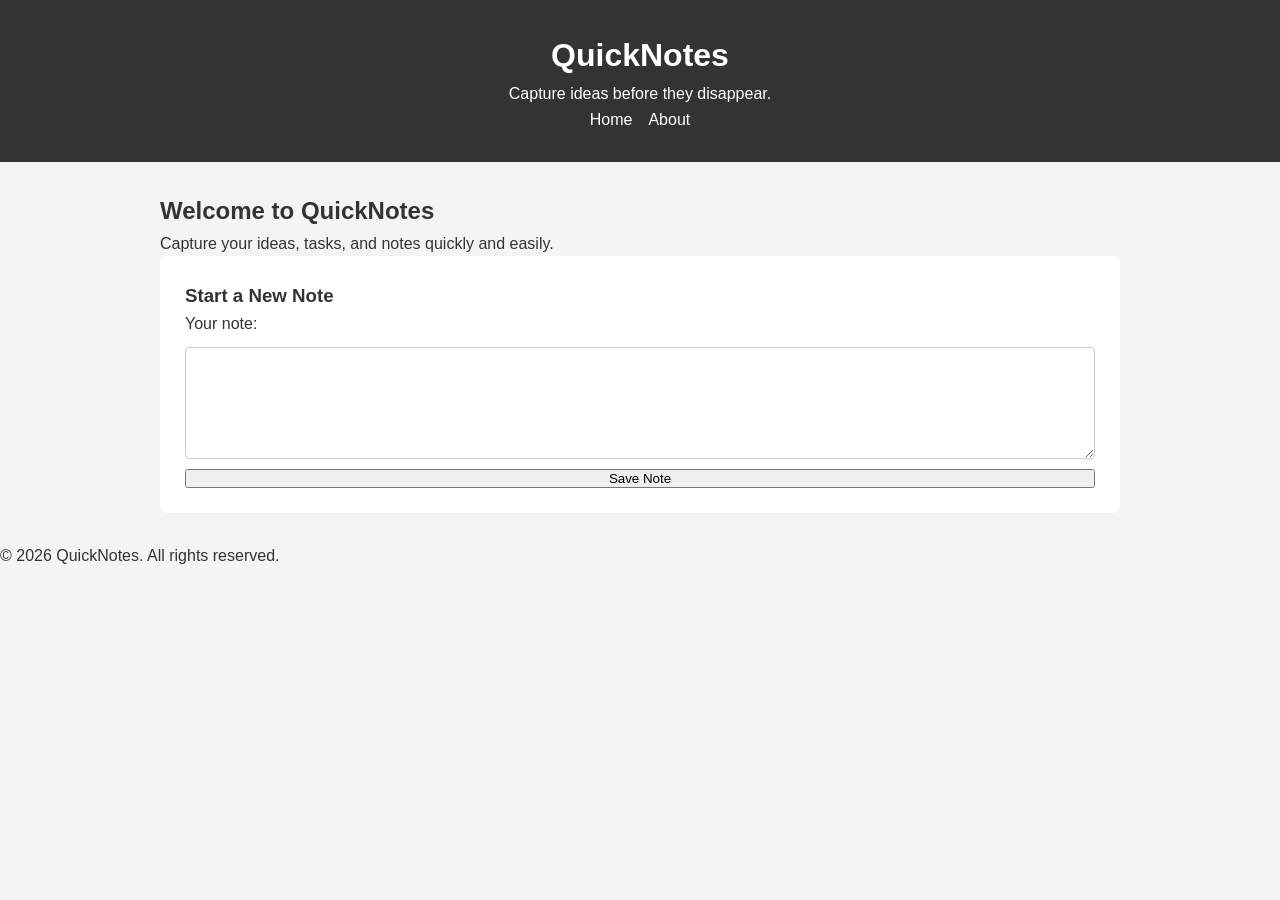
<file: index.html>
<!DOCTYPE html>
<html lang="en">
  <head>
    <meta charset="UTF-8" />
    <meta name="viewport" content="width=device-width, initial-scale=1.0" />
    <title>QuickNotes</title>
    <link rel="stylesheet" href="style.css">
    <script src="script.js" defer></script>
  </head>
  <body>
    <header>
      <h1>QuickNotes</h1>
      <p>Capture ideas before they disappear.</p>
      <nav>
        <a href="index.html">Home</a>
        <a href="about.html">About</a>
      </nav>
    </header>

    <main>
  <h2>Welcome to QuickNotes</h2>
  <p>Capture your ideas, tasks, and notes quickly and easily.</p>

  <section>
    <h3>Start a New Note</h3>
    <form>
      <label for="note">Your note:</label>
      <textarea id="note" name="note" rows="6"></textarea>
      <button type="submit">Save Note</button>
    </form>
  </section>
</main>



      <footer>
        <p>&copy; 2026 QuickNotes. All rights reserved.</p>
      </footer>
      
    </body>
    </html>
</file>
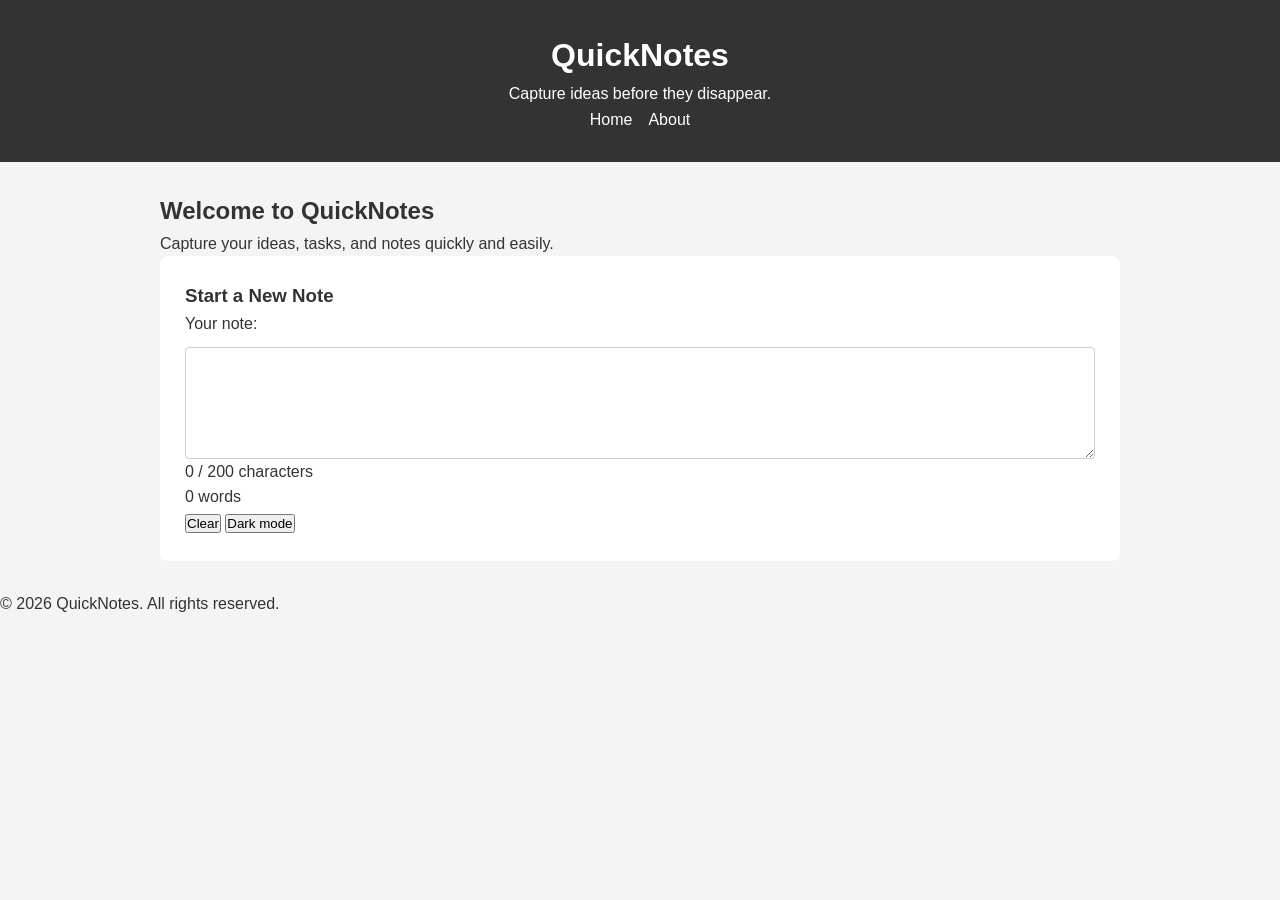
<file: day4/index.html>
<!DOCTYPE html>
<html lang="en">
  <head>
    <meta charset="UTF-8" />
    <meta name="viewport" content="width=device-width, initial-scale=1.0" />
    <title>QuickNotes</title>
    <link rel="stylesheet" href="style.css">
    <script src="script.js" defer></script>
  </head>
  <body>
    <header>
      <h1>QuickNotes</h1>
      <p>Capture ideas before they disappear.</p>
      <nav>
        <a href="index.html">Home</a>
        <a href="../about.html">About</a>
      </nav>
    </header>

    <main>
      <h2>Welcome to QuickNotes</h2>
      <p>Capture your ideas, tasks, and notes quickly and easily.</p>

      <section>
        <h3>Start a New Note</h3>
        <form>
          <label for="note-text">Your note:</label>
          <textarea id="note-text" name="note" rows="6"></textarea>
        </form>
        <p id="char-count">0 / 200 characters</p>
        <p id="word-count">0 words</p>
        <button id="clear-btn">Clear</button>
        <button id="theme-toggle">Dark mode</button>
      </section>
    </main>

    <footer>
      <p>&copy; 2026 QuickNotes. All rights reserved.</p>
    </footer>
  </body>
</html>
</file>
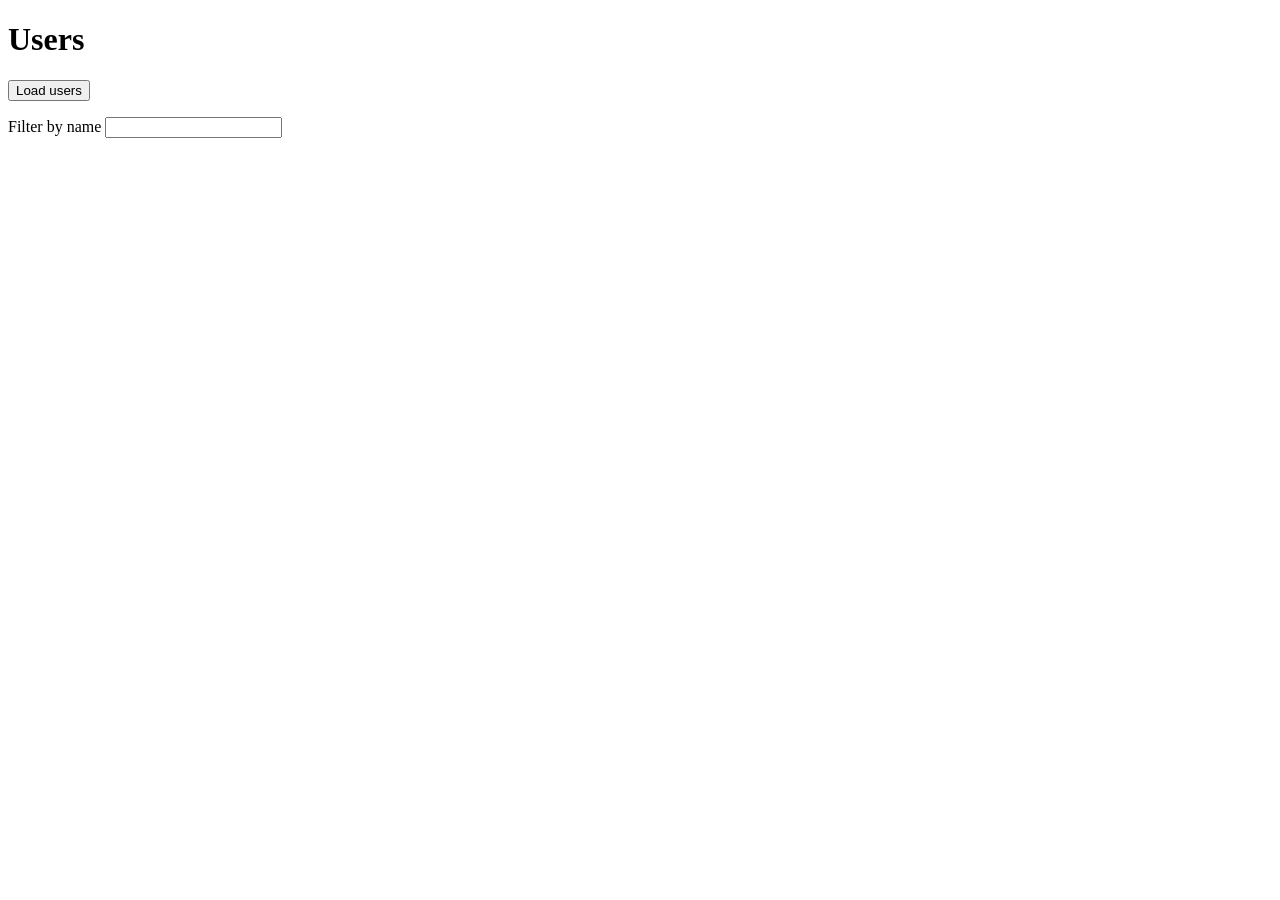
<file: day5/index.html>
<!DOCTYPE html>
<html lang="en">
<head>
  <meta charset="UTF-8">
  <meta name="viewport" content="width=device-width, initial-scale=1.0">
  <title>Users</title>
  <script src="users.js" defer></script>
</head>
<body>
  <h1>Users</h1>

  <button id="load-users">Load users</button>

  <p>
    <label for="filter-input">Filter by name</label>
    <input type="text" id="filter-input">
  </p>

  <p id="status"></p>

  <ul id="users-list"></ul>
</body>
</html>
</file>
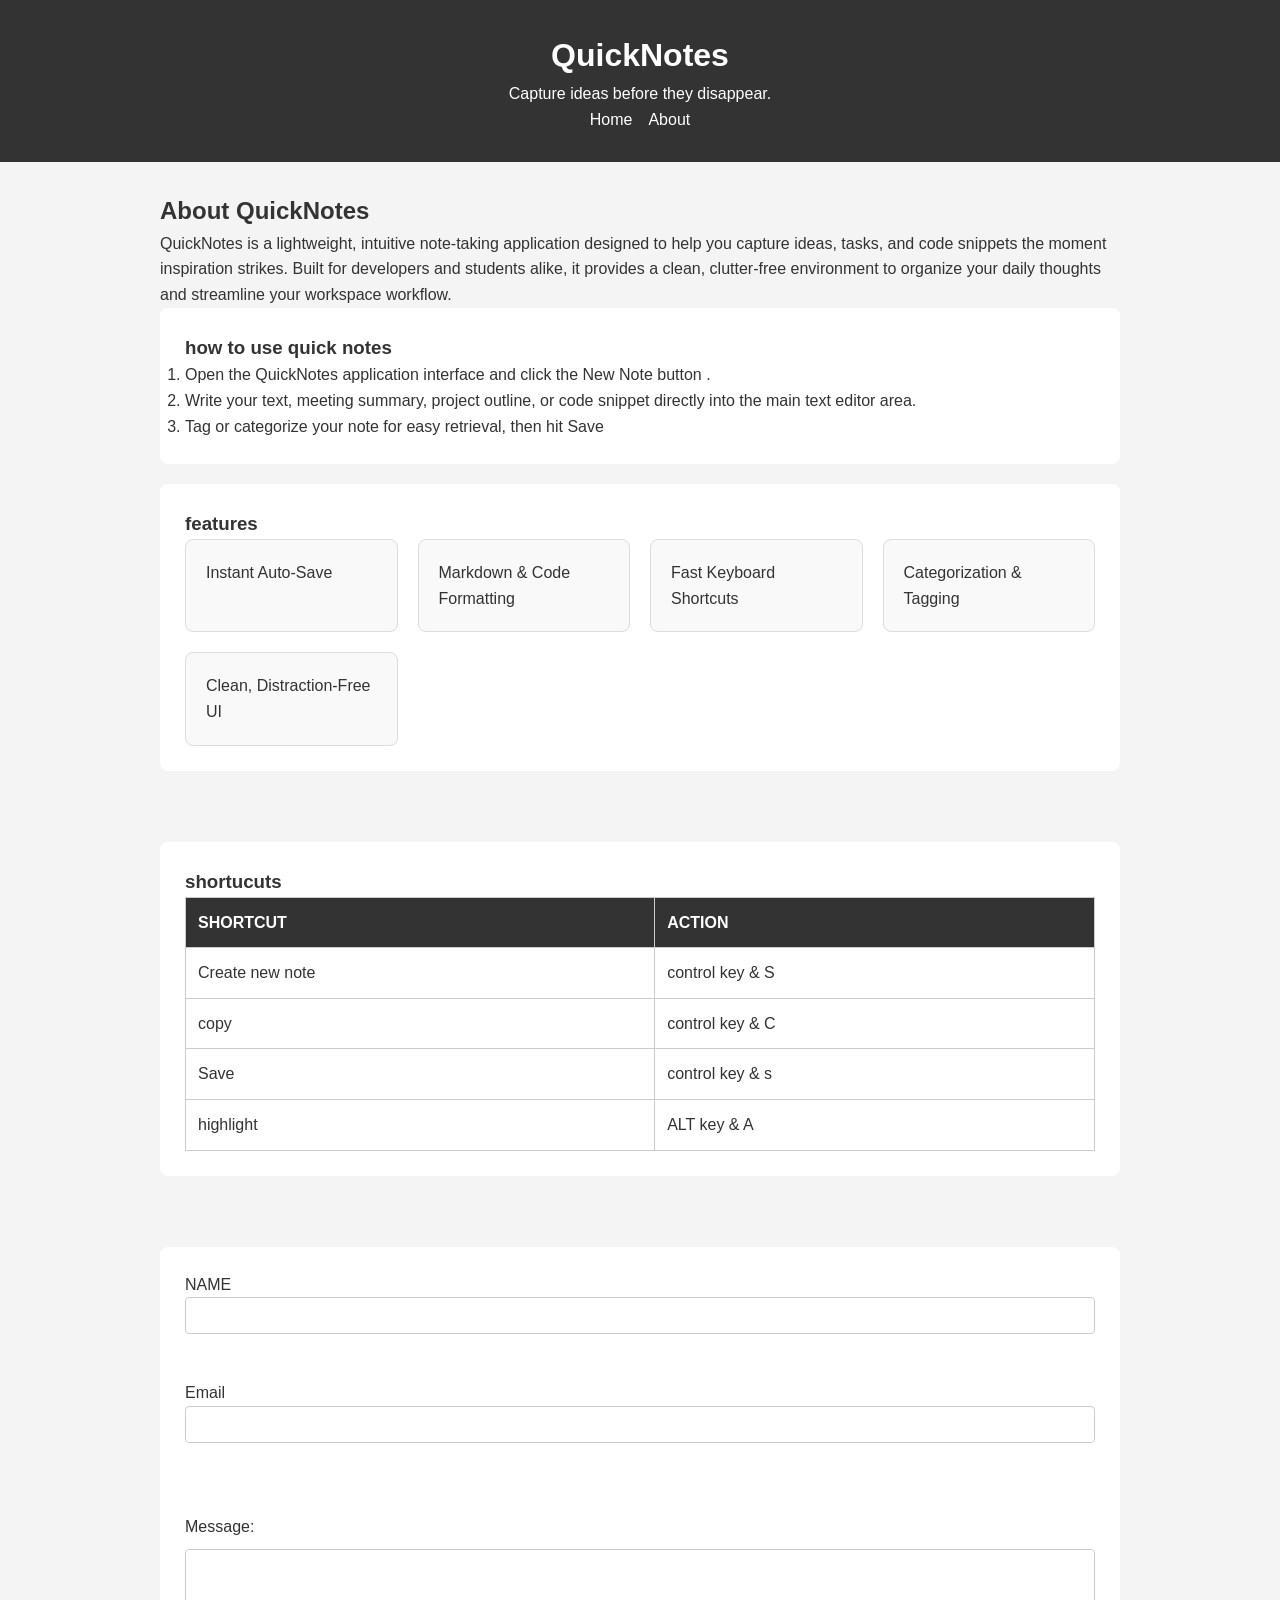
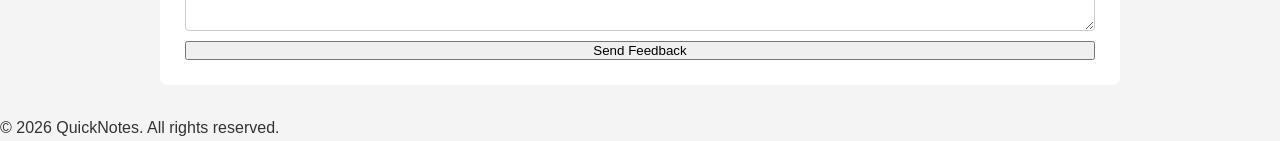
<file: about.html>
<!doctype html>
<html lang="en">
  <head>
    <meta charset="UTF-8" />
    <meta name="viewport" content="width=device-width, initial-scale=1.0" />
    <title>QuickNotes</title>
    <link rel="stylesheet" href="style.css">
    <script src="script.js" defer></script>

  </head>
  <body>
    <header>
      <h1>QuickNotes</h1>
      <p>Capture ideas before they disappear.</p>
      <nav>
        <a href="index.html">Home</a>
        <a href="about.html">About</a>
      </nav>
    </header>

    <main>
        <div>
      <h2>About QuickNotes</h2>
      <p>
        QuickNotes is a lightweight, intuitive note-taking application designed
        to help you capture ideas, tasks, and code snippets the moment
        inspiration strikes. Built for developers and students alike, it
        provides a clean, clutter-free environment to organize your daily
        thoughts and streamline your workspace workflow.
      </p>
</div>


      <section>
        <h3>how to use quick notes</h3>
        <ol>
          <li>
            Open the QuickNotes application interface and click the New Note
            button .
          </li>
          <li>
            Write your text, meeting summary, project outline, or code snippet
            directly into the main text editor area.
          </li>
          <li>Tag or categorize your note for easy retrieval, then hit Save</li>
        </ol>
      </section>
     
     

      <section>
        <h3>features</h3>
        <ul class = 'features'>
          <li>Instant Auto-Save</li>
          <li>Markdown & Code Formatting</li>
          <li>Fast Keyboard Shortcuts</li>
          <li>Categorization & Tagging</li>
          <li>Clean, Distraction-Free UI</li>
        </ul>
      </section>
    
      <br><br>
    
      <section>
        <h3>shortucuts</h3>
        <table>
          <thead>
            <tr>
              <th>SHORTCUT</th>
              <th>ACTION</th>
            </tr>
          </thead>
          <tbody>
            <tr>
              <td>Create new note</td>
              <td>control key & S</td>
            </tr>
            <tr>
              <td>copy</td>
              <td>control key & C</td>
            </tr>
            <tr>
              <td>Save</td>
              <td>control key & s</td>
            </tr>
            <tr>
              <td>highlight</td>
              <td>ALT key & A</td>
            </tr>
          </tbody>
        </table>
      </section>
     
      <br><br>

      <div>
      <section>
        <form>
            <div>
          <label for="name">NAME</label>
          <input type="text" id="name" required/>
          </div>
          <br>
          <div>
          <label for="email"> Email</label>
          <input type="email" id="email" required />
          </div>
          <br><br>
          <label for="message">Message:</label>
          <textarea id="message" name="message" rows="4" required></textarea>
          <button type="submit">Send Feedback</button>
        </form>
      </section>
      </div>

     
    </main>
     

      <footer>
        <p>&copy; 2026 QuickNotes. All rights reserved.</p>
      </footer>
      
  </body>
</html>
</file>
<file: style.css>
* {
    box-sizing: border-box;
    margin: 0;
    padding: 0;
}
body {
    font-family: Arial, sans-serif;
    line-height: 1.6;
    background-color: #f4f4f4;
    color: #333;
}
header {
    background-color: #333;
    color: white;
    text-align: center;
    padding: 30px 20px;
}
nav {
    display: flex;
    justify-content: center;
    gap: 16px;
}
nav a {
    color: white;
    text-decoration: none;
}
nav a:hover {
    text-decoration: underline;
}
main {
    max-width: 1000px;
    margin: 30px auto;
    padding: 0 20px;
}
section {
    background-color: white;
    padding: 25px;
    margin-bottom: 20px;
    border-radius: 8px;
}
.features {
    display: grid;
    grid-template-columns: repeat(auto-fit, minmax(180px, 1fr));
    gap: 20px;
    list-style: none;
}
.features li {
    background-color: #f9f9f9;
    padding: 20px;
    border: 1px solid #ddd;
    border-radius: 8px;
}
table {
    width: 100%;
    border-collapse: collapse;
}

th,
td {
    border: 1px solid #ccc;
    padding: 12px;
    text-align: left;
}

th {
    background-color: #333;
    color: white;
}
form {
    display: flex;
    flex-direction: column;
    gap: 10px;
}
input,
textarea {
    width: 100%;
    padding: 10px;
    border: 1px solid #ccc;
    border-radius: 4px;
}
input,
textarea {
    width: 100%;
    padding: 10px;
    border: 1px solid #ccc;
    border-radius: 4px;
}
button:hover {
    opacity: 0.8;
}
@media (max-width: 600px) {
    header {
        padding: 20px 10px;
    }

    header h1 {
        font-size: 24px;
    }

    main {
        padding: 0 10px;
    }
}
</file>
<file: day4/style.css>
/* Light theme: every colour lives in a variable */
:root {
    --bg: #f4f4f4;
    --text: #333;
    --header-bg: #333;
    --header-text: white;
    --card-bg: white;
    --card-alt-bg: #f9f9f9;
    --input-bg: white;
    --border: #ccc;
    --border-light: #ddd;
}

/* Dark theme: only redefines the variables */
body.dark {
    --bg: #121212;
    --text: #eeeeee;
    --header-bg: #000000;
    --header-text: #ffffff;
    --card-bg: #1e1e1e;
    --card-alt-bg: #2a2a2a;
    --input-bg: #2a2a2a;
    --border: #555555;
    --border-light: #444444;
}

* {
    box-sizing: border-box;
    margin: 0;
    padding: 0;
}
body {
    font-family: Arial, sans-serif;
    line-height: 1.6;
    background-color: var(--bg);
    color: var(--text);
}
header {
    background-color: var(--header-bg);
    color: var(--header-text);
    text-align: center;
    padding: 30px 20px;
}
nav {
    display: flex;
    justify-content: center;
    gap: 16px;
}
nav a {
    color: var(--header-text);
    text-decoration: none;
}
nav a:hover {
    text-decoration: underline;
}
main {
    max-width: 1000px;
    margin: 30px auto;
    padding: 0 20px;
}
section {
    background-color: var(--card-bg);
    padding: 25px;
    margin-bottom: 20px;
    border-radius: 8px;
}
.features {
    display: grid;
    grid-template-columns: repeat(auto-fit, minmax(180px, 1fr));
    gap: 20px;
    list-style: none;
}
.features li {
    background-color: var(--card-alt-bg);
    padding: 20px;
    border: 1px solid var(--border-light);
    border-radius: 8px;
}
table {
    width: 100%;
    border-collapse: collapse;
}

th,
td {
    border: 1px solid var(--border);
    padding: 12px;
    text-align: left;
}

th {
    background-color: var(--header-bg);
    color: var(--header-text);
}
form {
    display: flex;
    flex-direction: column;
    gap: 10px;
}
input,
textarea {
    width: 100%;
    padding: 10px;
    border: 1px solid var(--border);
    border-radius: 4px;
    background-color: var(--input-bg);
    color: var(--text);
}
button:hover {
    opacity: 0.8;
}

/* Classes added by script.js to the character counter */
.warning {
    color: orange;
}
.over {
    color: red;
    font-weight: bold;
}

@media (max-width: 600px) {
    header {
        padding: 20px 10px;
    }

    header h1 {
        font-size: 24px;
    }

    main {
        padding: 0 10px;
    }
}
</file>
